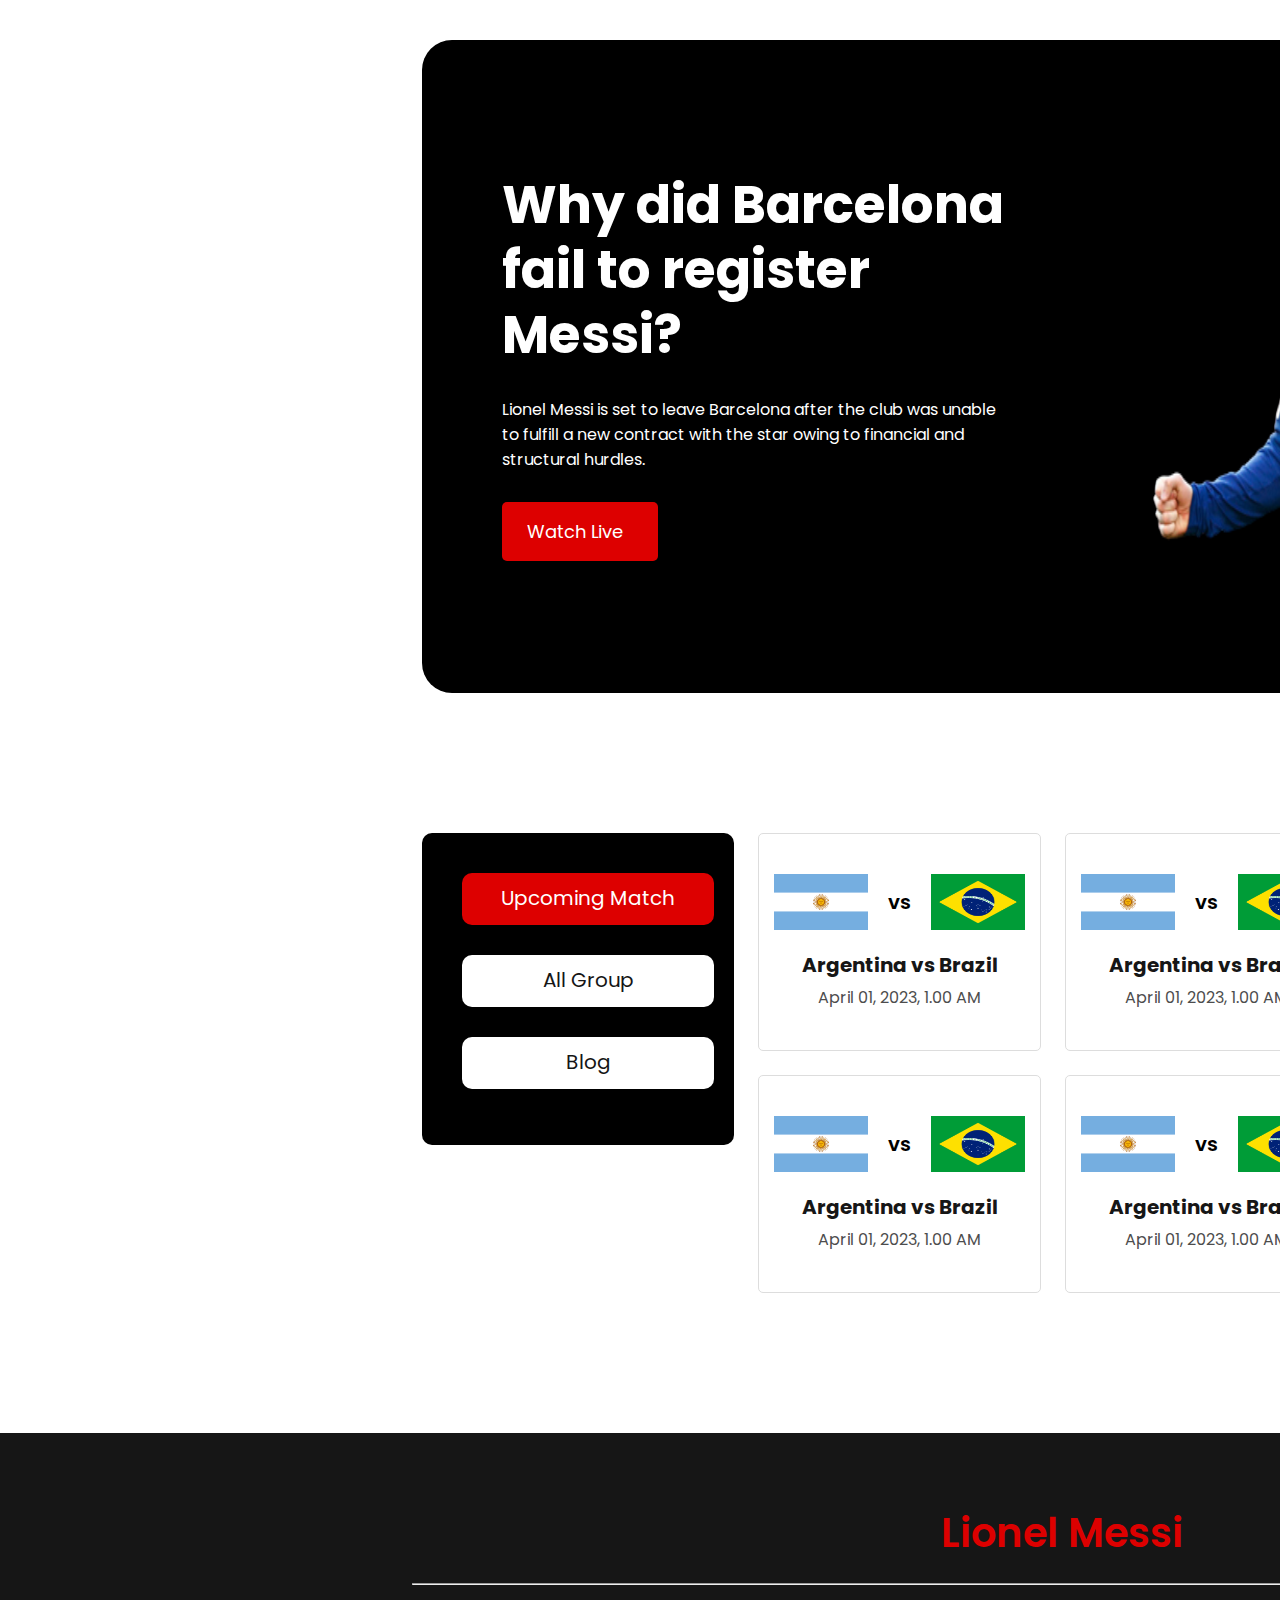
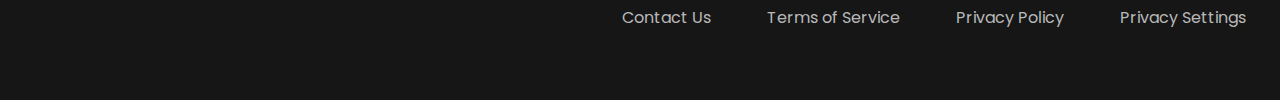
<file: upcoming.html>
<!DOCTYPE html>
<html lang="en">
  <head>
    <meta charset="UTF-8" />
    <meta http-equiv="X-UA-Compatible" content="IE=edge" />
    <meta name="viewport" content="width=device-width, initial-scale=1.0" />
    <title>Upcoming Videos</title>
    <link rel="stylesheet" href="style.css" />
  </head>
  <body>
    <!-- header area start  -->
    <header class="header-area">
      <div class="header-content">
        <h2>Why did Barcelona fail to register Messi?</h2>
        <p>
          Lionel Messi is set to leave Barcelona after the club was unable to
          fulfill a new contract with the star owing to financial and structural
          hurdles.
        </p>
        <button>
          <a href="#">Watch Live</a> <i class="fas fa-angle-right"></i>
        </button>
      </div>
      <div class="header-image">
        <img src="images/messi.png" alt="" />
      </div>
    </header>
    <!-- header area end  -->

    <main>
      <section class="videos-area">
        <!-- shortcut button -->
        <div class="video-shortcut-btn">
          <a class="active" href="upcoming.html">Upcoming Match</a>
          <a href="">All Group</a>
          <a href="index.html">Blog</a>
        </div>
        <!-- match area  -->
        <div class="matchs">
          <article class="match">
            <div class="country-flag">
              <img src="images/arg.png" alt="" />
              <p>vs</p>
              <img src="images/brazil.png" alt="" />
            </div>
            <h3 class="country-name">Argentina vs Brazil</h3>
            <p class="match-date">April 01, 2023, 1.00 AM</p>
          </article>
          <article class="match">
            <div class="country-flag">
              <img src="images/arg.png" alt="" />
              <p>vs</p>
              <img src="images/brazil.png" alt="" />
            </div>
            <h3 class="country-name">Argentina vs Brazil</h3>
            <p class="match-date">April 01, 2023, 1.00 AM</p>
          </article>
          <article class="match">
            <div class="country-flag">
              <img src="images/arg.png" alt="" />
              <p>vs</p>
              <img src="images/brazil.png" alt="" />
            </div>
            <h3 class="country-name">Argentina vs Brazil</h3>
            <p class="match-date">April 01, 2023, 1.00 AM</p>
          </article>
          <article class="match">
            <div class="country-flag">
              <img src="images/arg.png" alt="" />
              <p>vs</p>
              <img src="images/brazil.png" alt="" />
            </div>
            <h3 class="country-name">Argentina vs Brazil</h3>
            <p class="match-date">April 01, 2023, 1.00 AM</p>
          </article>
          <article class="match">
            <div class="country-flag">
              <img src="images/arg.png" alt="" />
              <p>vs</p>
              <img src="images/brazil.png" alt="" />
            </div>
            <h3 class="country-name">Argentina vs Brazil</h3>
            <p class="match-date">April 01, 2023, 1.00 AM</p>
          </article>
          <article class="match">
            <div class="country-flag">
              <img src="images/arg.png" alt="" />
              <p>vs</p>
              <img src="images/brazil.png" alt="" />
            </div>
            <h3 class="country-name">Argentina vs Brazil</h3>
            <p class="match-date">April 01, 2023, 1.00 AM</p>
          </article>
        </div>
      </section>
    </main>

    <!-- footere area start -->
    <footer>
      <div class="footer-container">
        <div class="footer-title">Lionel Messi</div>
        <hr />
        <div class="footer-menu">
          <a href="">Contact Us </a>
          <a href="">Terms of Service</a>
          <a href="">Privacy Policy </a>
          <a href="">Privacy Settings </a>
          <a href="">Goal App</a>
          <a href="">Goal Live</a>
        </div>
      </div>
    </footer>
  </body>
</html>
</file>
<file: style.css>
@import url("https://fonts.googleapis.com/css2?family=Poppins:wght@100;200;300;400;500;600;700;800;900&display=swap");
/* common style */
* {
  font-family: "Poppins", sans-serif;
  margin: 0;
}
h2,
h3,
p {
  margin: 0;
}
.header-area {
  width: 1280px;
  margin: 40px auto;
  background: #000;
  border-radius: 30px;
  padding: 0px 0px 0px 80px;
  box-sizing: border-box;
  display: flex;
  align-items: center;
}

.header-content h2 {
  color: #fff;
  font-size: 52px;
  line-height: 65px;
  margin-bottom: 30px;
}

.header-content p {
  color: #fff;
  margin-bottom: 30px;
}

.header-content button {
  background: #dd0000;
  border: none;
  border-radius: 5px;
  padding: 16px 25px;
}

.header-content button a {
  text-decoration: none;
  color: #fff;
  font-size: 18px;
  margin-right: 10px;
}

.header-content button i {
  color: #fff;
  font-size: 18px;
}

.header-image img {
  width: 695px;
  height: 613px;
  margin-top: 33px;
}

/*----------- videos area style ------------------*/
.videos-area {
  width: 1280px;
  margin: 140px auto;
  display: flex;
  column-gap: 24px;
}

.video-shortcut-btn {
  width: 312px;
  height: 312px;
  background: #000;
  border-radius: 10px;
  /* display: flex;
  flex-direction: column;
  justify-content: center;
  align-items: center; */

  padding: 40px;
  box-sizing: border-box;
}
.video-shortcut-btn a {
  width: 252px;
  height: 52px;
  margin-bottom: 30px;
  border-radius: 10px;
  text-decoration: none;
  font-size: 20px;
  color: #161616;
  background: #fff;
  display: block;
  text-align: center;
  box-sizing: border-box;
  padding-top: 10px;
}
.video-shortcut-btn a:last-child {
  margin-bottom: 0px;
}

.active {
  background: #dd0000 !important;
  color: #fff !important;
}

.videos {
  width: 940px;
  display: grid;
  grid-template-columns: repeat(3, 1fr);
  row-gap: 20px;
  column-gap: 24px;
}
article.video {
  border: 1px solid #ddd;
  border-radius: 10px;
}

article.video img {
  width: 100%;
}

.videos-details {
  padding: 15px;
}

.videos-details p {
  width: 100px;
  border: 1px solid #000;
  border-radius: 5px;
  text-align: center;
  padding: 4px 0px;
  font-weight: 500;
  margin-bottom: 15px;
}

.videos-details h3 {
  font-size: 18px;
  font-weight: 700;
}

.video-info {
  padding: 0px 15px;
  display: flex;
  justify-content: flex-start;
  column-gap: 30px;
  color: #161616;
  padding-bottom: 10px;
}

/* footer area style */
footer {
  background: #161616;
  padding: 50px 0px;
}
.footer-container {
  width: 1300px;
  margin: auto;
}
.footer-title {
  text-align: center;
  color: #dd0000;
  font-size: 40px;
  font-weight: 600;
  padding: 20px 0px;
}
.footer-menu {
  text-align: center;
  padding: 20px 0px;
}

.footer-menu a {
  text-decoration: none;
  padding: 10px 26px;
  color: #b9b9b9;
}

/* ------------------upcoming match page style--------------- */
.matchs {
  display: grid;
  grid-template-columns: repeat(3, 1fr);
  row-gap: 24px;
  column-gap: 24px;
}
.country-flag {
  display: flex;
  justify-content: center;
  align-items: center;
  column-gap: 20px;
  margin-bottom: 20px;
}

.country-flag img {
  width: 94px;
  height: 56px;
}

.country-flag p {
  font-size: 20px;
  font-weight: 600;
}

article.match {
  text-align: center;
  border: 1px solid #ddd;
  padding: 40px 15px;
  border-radius: 5px;
}

h3.country-name {
  font-size: 20px;
  color: #161616;
}

p.match-date {
  color: #4d4d4d;
  margin-top: 5px;
}

/* ---------------respopnsive style-------------- */

/* // Small devices (landscape phones, 576px and up) */
@media only screen and (max-width: 576px) {
  header.header-area {
    width: 95%;
    margin: 10px auto;
    padding: 30px 5px 0px 5px;
    flex-direction: column;
    border-radius: 10px;
  }
  .header-content {
    display: flex;
    flex-direction: column;
    padding: 30px 50px;
  }
  .header-content h2 {
    font-size: 22px;
    line-height: 40px;
    text-align: center;
  }
  .header-content p {
    text-align: center;
  }
  .header-image {
    display: flex;
    align-items: center;
    justify-content: center;
  }
  .header-image img {
    width: 233px;
    height: 320px;
    margin-top: 15px;
  }

  /* videos area  */
  main {
    margin: 10px 20px;
  }
  .videos-area {
    width: 100%;
    flex-direction: column;
    margin-top: 40px;
  }
  .video-shortcut-btn {
    background: none;
    width: 100%;
    align-items: center;
    padding: 0;
  }
  .video-shortcut-btn a {
    border: 1px solid #000;
    width: 100%;
  }

  .videos {
    width: 100%;
    grid-template-columns: repeat(1, 1fr) !important;
  }

  .footer-container {
    width: 100%;
  }

  .footer-menu a {
    display: block;
  }
  /* upcoming match page  */
  .matchs {
    grid-template-columns: repeat(1, 1fr);
    width: 95%;
    margin: auto;
  }
}

/* // Medium devices (tablets, 768px and up) */
@media only screen and (min-width: 577px) and (max-width: 776px) {
  body {
    width: 200%;
  }
  header.header-area {
    width: 95%;
  }
  .videos-area {
    flex-direction: column;
    margin-top: 10px;
    width: 100%;
  }
  .video-shortcut-btn {
    background: none;
    width: 95%;
    margin: auto;
    height: 100px;
    padding: 0;

    display: grid;
    grid-template-columns: repeat(3, 1fr);
    column-gap: 22px;
  }
  .video-shortcut-btn a {
    border: 1px solid #000;
    width: 100%;
    height: 70px;
    font-size: 26px;
    font-weight: 500;
  }
  .videos {
    width: 95%;
    margin: auto;
    grid-template-columns: repeat(2, 1fr);
  }

  .footer-container {
    width: 95%;
  }
  .footer-menu {
    width: 80%;
    margin: auto;
  }

  .footer-menu a {
    font-size: 23px;
    display: inline-block;
  }

  /* upcoming match page  */
  .matchs {
    grid-template-columns: repeat(2, 1fr);
    width: 95%;
    margin: auto;
  }
}
/* // Large devices (desktops, 992px and up) */
@media only screen and (min-width: 777px) and (max-width: 1340px) {
  body {
    width: 166%;
  }
}
</file>
